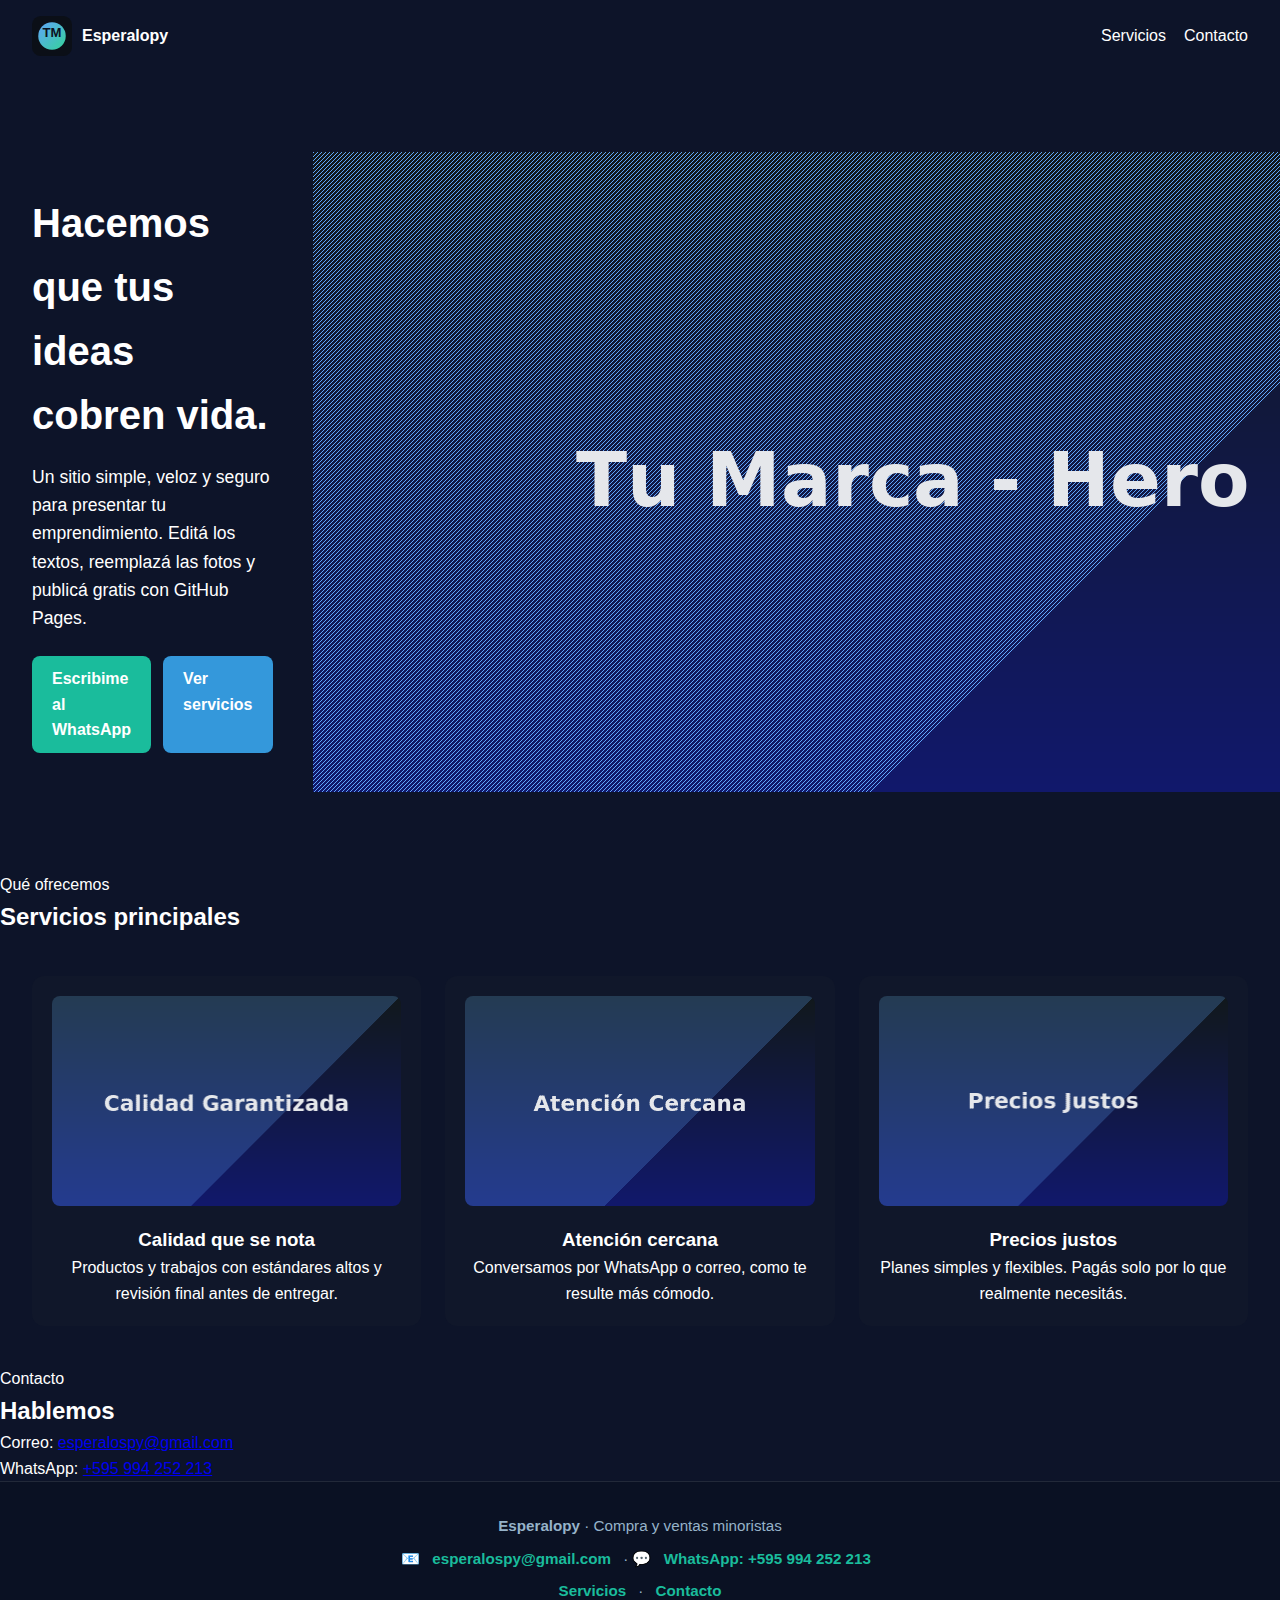
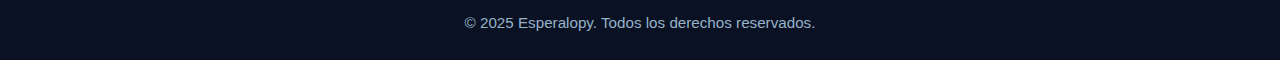
<file: index.html>
<!doctype html>
<html lang="es">
<head>
  <meta charset="utf-8">
  <meta name="viewport" content="width=device-width, initial-scale=1">
  <title>Esperalopy — Sitio oficial</title>
  <meta name="description" content="Sitio oficial de Esperalopy. Compra y ventas minoristas con atención cercana y confiable.">
  <!-- Open Graph / SEO -->
  <meta property="og:title" content="Esperalopy — Sitio oficial">
  <meta property="og:description" content="Compra y ventas minoristas con atención cercana y confiable.">
  <meta property="og:image" content="assets/og-image.png">
  <meta property="og:type" content="website">
  <meta property="og:locale" content="es_PY">
  <!-- Security-minded meta -->
  <meta http-equiv="Content-Security-Policy" content="default-src 'self'; img-src 'self' data:; object-src 'none'; frame-ancestors 'none'; base-uri 'self'; form-action 'self'">
  <meta http-equiv="X-Content-Type-Options" content="nosniff">
  <meta http-equiv="X-Frame-Options" content="DENY">
  <meta http-equiv="Referrer-Policy" content="strict-origin-when-cross-origin">
  <link rel="icon" type="image/png" href="assets/favicon.png">
  <link rel="preload" href="styles.css" as="style">
  <link rel="stylesheet" href="styles.css">
</head>
<body>
  <header class="container">
    <nav class="nav" aria-label="Principal">
      <a class="brand" href="#inicio" aria-label="Inicio">
        <img src="assets/logo.svg" alt="Logo Esperalopy"/>
        <span>Esperalopy</span>
      </a>
      <div class="menu">
        <a href="#servicios">Servicios</a>
        <a href="#contacto">Contacto</a>
      </div>
    </nav>
  </header>

  <main id="inicio" class="container">
    <!-- HERO -->
    <section class="hero">
      <div>
        <h1 class="h1">Hacemos que tus ideas <span style="color:var(--accent)">cobren vida</span>.</h1>
        <p class="lead">Un sitio simple, veloz y seguro para presentar tu emprendimiento. Editá los textos, reemplazá las fotos y publicá gratis con GitHub Pages.</p>
        <div class="cta">
          <a class="btn primary" href="https://wa.me/595994252213?text=Hola%20vengo%20de%20tu%20web" target="_blank" rel="noopener noreferrer">Escribime al WhatsApp</a>
          <a class="btn secondary" href="#servicios">Ver servicios</a>
        </div>
      </div>
      <img src="assets/hero.png" alt="Portada de Esperalopy">
    </section>

    <!-- SERVICIOS -->
    <section id="servicios" class="section">
      <div class="badge">Qué ofrecemos</div>
      <h2 style="margin:6px 0 16px 0">Servicios principales</h2>
      <div class="grid3">
        <article class="card">
          <img src="assets/feature1.png" alt="Calidad garantizada" style="width:100%;border-radius:12px;margin-bottom:10px">
          <h3>Calidad que se nota</h3>
          <p>Productos y trabajos con estándares altos y revisión final antes de entregar.</p>
        </article>
        <article class="card">
          <img src="assets/feature2.png" alt="Atención cercana" style="width:100%;border-radius:12px;margin-bottom:10px">
          <h3>Atención cercana</h3>
          <p>Conversamos por WhatsApp o correo, como te resulte más cómodo.</p>
        </article>
        <article class="card">
          <img src="assets/feature3.png" alt="Precios justos" style="width:100%;border-radius:12px;margin-bottom:10px">
          <h3>Precios justos</h3>
          <p>Planes simples y flexibles. Pagás solo por lo que realmente necesitás.</p>
        </article>
      </div>
    </section>

    <!-- CONTACTO -->
    <section id="contacto" class="section">
      <div class="badge">Contacto</div>
      <h2 style="margin:6px 0 16px 0">Hablemos</h2>
      <p>Correo: <a href="mailto:esperalospy@gmail.com" rel="noopener">esperalospy@gmail.com</a></p>
      <p>WhatsApp: <a href="https://wa.me/595994252213" target="_blank" rel="noopener noreferrer">+595 994 252 213</a></p>
    </section>
  </main>

  <!-- FOOTER -->
  <footer class="footer">
    <p><strong>Esperalopy</strong> · Compra y ventas minoristas</p>
    <p>
      📧 <a href="mailto:esperalospy@gmail.com">esperalospy@gmail.com</a> · 
      💬 <a href="https://wa.me/595994252213" target="_blank">WhatsApp: +595 994 252 213</a>
    </p>
    <p>
      <a href="#servicios">Servicios</a> · 
      <a href="#contacto">Contacto</a>
    </p>
    <span>© 2025 Esperalopy. Todos los derechos reservados.</span>
  </footer>
</body>
</html>
</file>
<file: styles.css>
/* === VARIABLES === */
:root {
  --bg: #0d1429;         /* fondo oscuro */
  --text: #ffffff;       /* texto blanco */
  --accent: #1abc9c;     /* verde turquesa */
  --button-blue: #3498db; /* azul botón */
}

/* === GLOBAL === */
* {
  margin: 0;
  padding: 0;
  box-sizing: border-box;
}

body {
  font-family: 'Segoe UI', Tahoma, Geneva, Verdana, sans-serif;
  background: var(--bg);
  color: var(--text);
  line-height: 1.6;
}

/* === NAVBAR === */
.nav {
  display: flex;
  justify-content: space-between;
  align-items: center;
  padding: 16px 32px;
}

.brand {
  display: flex;
  align-items: center;
  gap: 10px;
  font-weight: 700;
  color: var(--text);
  text-decoration: none;
}

.brand img {
  height: 40px;    /* LOGO ajustado */
  width: auto;     /* mantiene proporción */
  vertical-align: middle;
}

.menu {
  display: flex;
  align-items: center;
  gap: 18px;
}

.menu a {
  color: var(--text);
  text-decoration: none;
  font-weight: 500;
}

.menu a.btn {
  background: var(--button-blue);
  padding: 8px 16px;
  border-radius: 8px;
  transition: 0.3s;
}

.menu a.btn:hover {
  background: var(--accent);
  color: #fff;
}

/* === HERO === */
.hero {
  display: grid;
  grid-template-columns: 1fr 1fr;
  align-items: center;
  gap: 40px;
  padding: 80px 32px;
}

.hero h1 {
  font-size: 2.5rem;
  margin-bottom: 16px;
}

.hero p {
  margin-bottom: 24px;
  font-size: 1.1rem;
}

.cta {
  display: flex;
  gap: 12px;
}

.btn {
  display: inline-block;
  padding: 10px 20px;
  border-radius: 8px;
  text-decoration: none;
  font-weight: 600;
}

.btn.primary {
  background: var(--accent);
  color: #fff;
}

.btn.secondary {
  background: var(--button-blue);
  color: #fff;
}

.btn.primary:hover {
  background: #16a085;
}

.btn.secondary:hover {
  background: #2980b9;
}

/* === GRID GENERAL === */
.grid3 {
  display: grid;
  grid-template-columns: repeat(3, 1fr);
  gap: 24px;
  padding: 40px 32px;
}

.card {
  background: #10172a;
  border-radius: 12px;
  padding: 20px;
  text-align: center;
  transition: transform 0.3s;
}

.card:hover {
  transform: translateY(-5px);
}

.card img {
  max-width: 100%;
  border-radius: 8px;
  margin-bottom: 12px;
}

/* === FOOTER === */
.footer {
  background: #0a1123;
  padding: 24px 32px;
  text-align: center;
  color: #96b3c9;
  border-top: 1px solid rgba(255,255,255,0.1);
  font-size: 0.95rem;
}

.footer p {
  margin: 8px 0;
}

.footer a {
  color: var(--accent);
  text-decoration: none;
  margin: 0 8px;
  font-weight: 600;
}

.footer a:hover {
  color: var(--accent-dark);
}

/* === RESPONSIVE === */
@media (max-width: 960px) {
  .hero {
    grid-template-columns: 1fr;
    text-align: center;
  }

  .grid3 {
    grid-template-columns: 1fr;
  }
}
</file>
